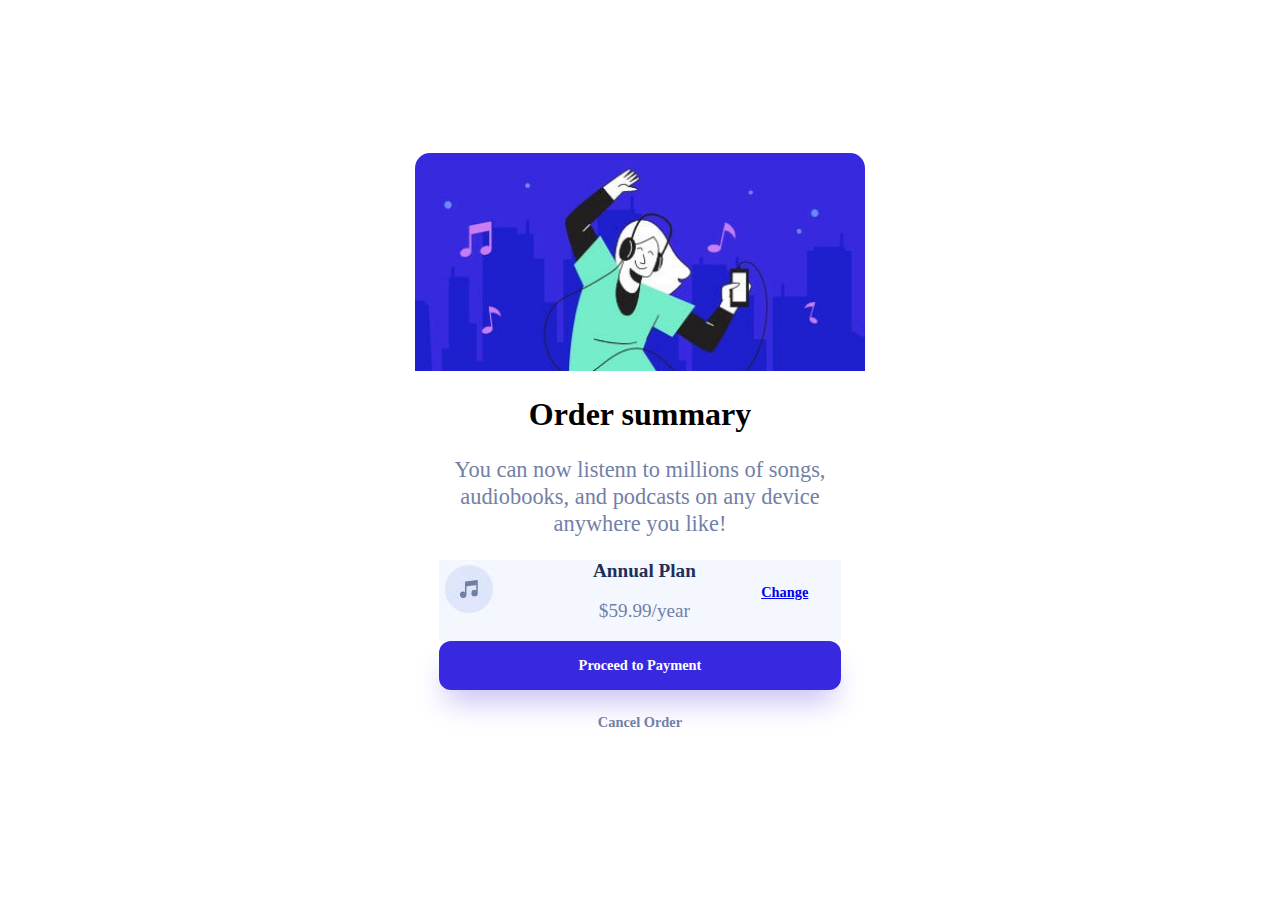
<file: Buoi_2/Bai_1.html>
<!DOCTYPE html>
<html lang="en">
<head>
    <meta charset="UTF-8">
    <meta http-equiv="X-UA-Compatible" content="IE=edge">
    <meta name="viewport" content="width=device-width, initial-scale=1.0">
    <title>Bai 1</title>
    <link rel="stylesheet" href="Bai_1.css" >
</head>
<body>
    <div class="main">
        <img class="top_main" src="ảnh.jpg" alt=" ">
        <div class="bt_main">
            <h1>Order summary</h1>
            <p class="main_p">You can now listenn to millions of songs, audiobooks, and podcasts on any device anywhere you like!</p>
            <div class="main_plan">
                <img src="icon_music.jpg" alt=" ">
                <div class="plan_1">
                    <strong>Annual Plan</strong>
                    <p>$59.99/year</p>
                </div>
                <div class ="plan_3">
                    <a href="#">Change</a>
                </div>
            </div>   
            <a class="button_1" href="#">Proceed to Payment</a>
            <a class="button_2" href="#">Cancel Order</a> 
        </div>   
    </div>
</body>
</html>
</file>
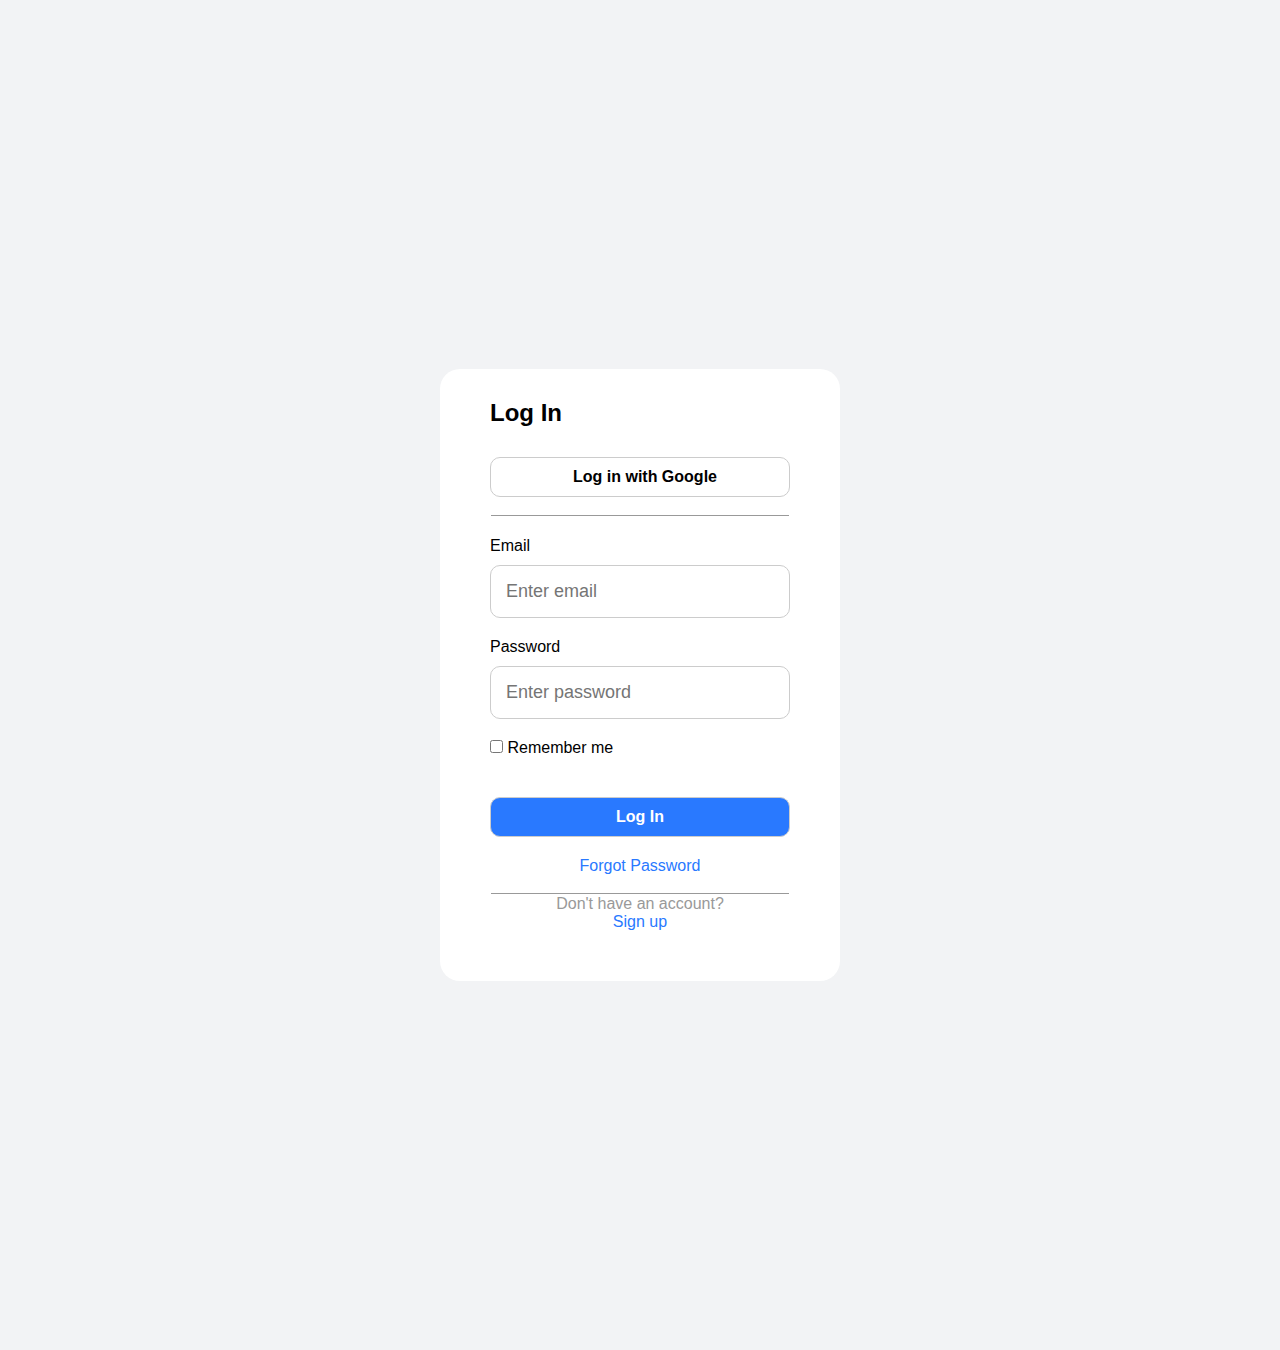
<file: Buoi_2/Bai_2.html>
<!DOCTYPE html>
<html lang="en">
<head>
    <meta charset="UTF-8">
    <meta http-equiv="X-UA-Compatible" content="IE=edge">
    <meta name="viewport" content="width=device-width, initial-scale=1.0">
    <title>Bai 2</title>
    <link rel="stylesheet" href="Bai_2.css">
    <link rel="stylesheet" href="https://cdnjs.cloudflare.com/ajax/libs/font-awesome/6.0.0-beta2/css/all.min.css"
        integrity="sha512-YWzhKL2whUzgiheMoBFwW8CKV4qpHQAEuvilg9FAn5VJUDwKZZxkJNuGM4XkWuk94WCrrwslk8yWNGmY1EduTA=="
        crossorigin="anonymous" referrerpolicy="no-referrer" />
</head>
<body>
    <div class="login">
        <div class="login-social">
            <h2 class="login-heading">Log In</h2>
            <i class="far fa-times-circle login-icon"></i>
        </div>

        <button class="login-btn btn-heading">
            <i class="fab fa-google login-icon"></i>
            <span class="login-btn-text">Log in with Google</span>
        </button>

        <form action="#" class="login-form" autocomplete="off">
            <label for="email" class="login-label">Email</label>
            <input type="email" id="email" class="login-input" placeholder="Enter email">
            <label class="login-label">Password</label>
            <input type="password" id="password" class="login-input" placeholder="Enter password">
            <input class="check" type="checkbox">
            <label>Remember me</label>
          </form>

          <div class="forgot">
           <button class="login-btn btn-second">
            <span>Log In</span>
           </button>
          <a href="#" class="signup-link">Forgot Password</a>
         </div>
         
        <div class="signup-already">
            <p>Don't have an account?</p>
            <a href="#" class="signup-link">Sign up</a>
          </div>
        </div>
</body>
</html>
</file>
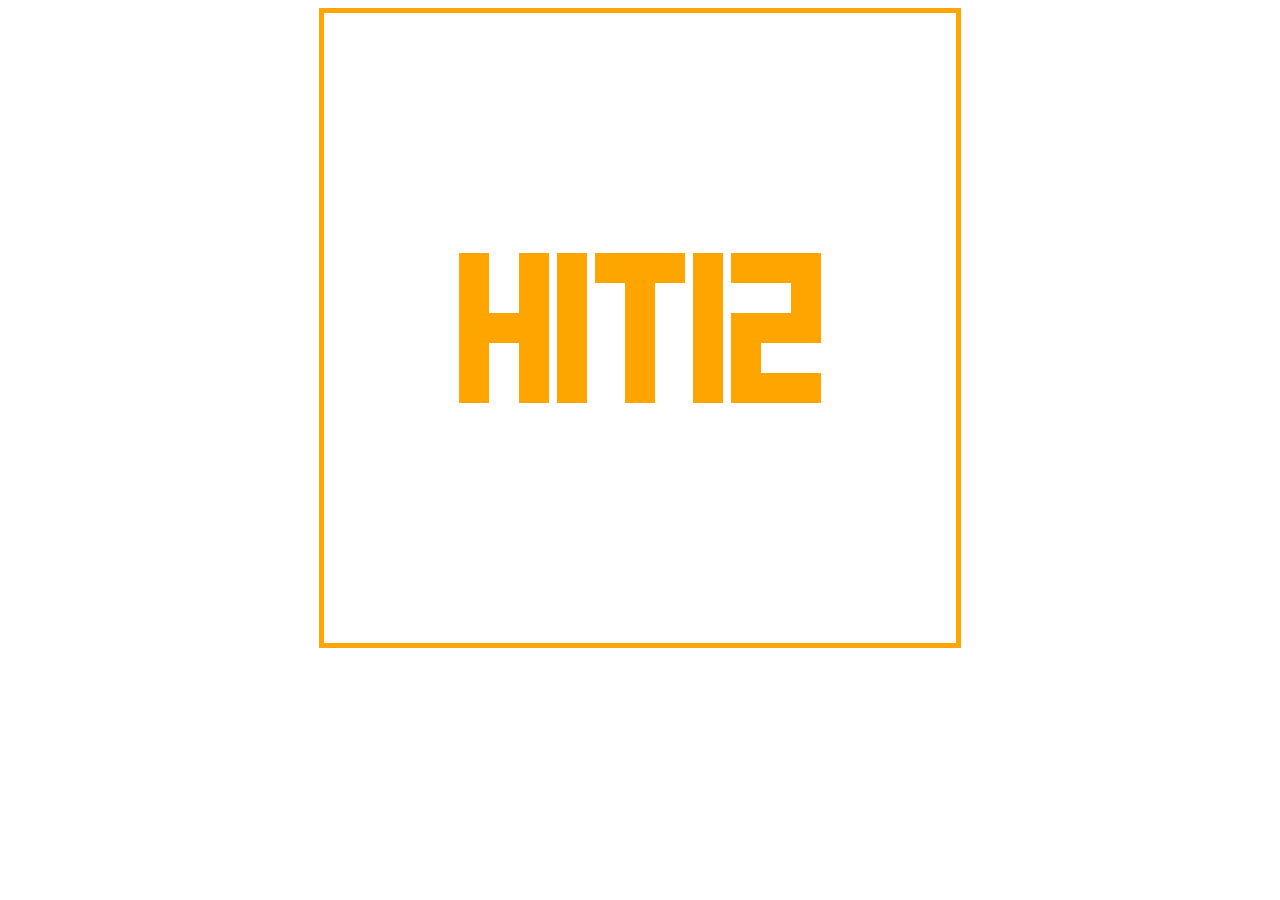
<file: Buoi_3/Bai1.html>
<!DOCTYPE html>
<html lang="en">
<head>
    <meta charset="UTF-8">
    <meta http-equiv="X-UA-Compatible" content="IE=edge">
    <meta name="viewport" content="width=device-width, initial-scale=1.0">
    <title>Bài 1</title>
    <link rel="stylesheet" href="Bai1.css">
</head>
<body>
    <div class="container">
        <div class="h-container">
            <div>
                <div class="box"></div>
                <div class="box"></div>
                <div class="box"></div>
                <div class="box"></div>
                <div class="box"></div>
            </div>
            <div class="box"></div>
            <div>
                <div class="box"></div>
                <div class="box"></div>
                <div class="box"></div>
                <div class="box"></div>
                <div class="box"></div>
            </div>
            
        </div>
        <div class="i-container">
            <div>
                <div class="box"></div>
                <div class="box"></div>
                <div class="box"></div>
                <div class="box"></div>
                <div class="box"></div>
            </div>
        </div>
        <div class="t-container">
            <div class="t-box">
                <div class="box"></div>
                <div class="box"></div>
                <div class="box"></div>
            </div>
            <div>
                <div class="box"></div>
                <div class="box"></div>
                <div class="box"></div>
                <div class="box"></div>
            </div>
        </div>
        <div class="i-container">
            <div class="box"></div>
            <div class="box"></div>
            <div class="box"></div>
            <div class="box"></div>
            <div class="box"></div>
        </div>
        <div class="two-container">
            <div class="c-box">
                <div class="c1">
                    <div class="box"></div>
                    <div class="box"></div>
                    <div class="box"></div>
                </div>
                <div class="c2">
                    <div class="box"></div>
                </div>
            </div>
            <div class="c2-box">
                <div class="c1">
                    <div class="box"></div>
                    <div class="box"></div>
                    <div class="box"></div>
                </div>
                <div class="c2">
                    <div class="box"></div>
                </div>
            </div>
            <div class="c3-box">
                <div class="box"></div>
                <div class="box"></div>
                <div class="box"></div>
            </div>
        </div>
    </div>
</body>
</html>
</file>
<file: Buoi_2/Bai_1.css>
body{
    background-image: url("https://kenh14cdn.com/2020/9/25/hinh-nen-iphone-11-1600990116056809485952.jpg");
    background-repeat: no-repeat;
    background-position: top;
    background-size: 100%;
    align-items: center;
    display: flex;
    height: 100vh;
}
.main{
    margin-top: 40px;
    border-radius: 15px;
    background-color: white;
    margin: 0 auto;
    max-width: 450px;
}
.top_main{
    border-top-right-radius: 15px;
    border-top-left-radius: 15px;
             width:100%;        
}
.bt_main{ padding: 0 1.5rem 2rem 1.5rem;}
h1,p{
    text-align:center
}
.main_p{
    line-height: 1.7rem;
    font-size: 1.4rem;
    color: hsl(224, 23%, 55%);
}
.main_plan{
    display: grid;
    grid-auto-flow: column;
    background-color:hsl(225, 100%, 98%);
    text-align:center
}
.plan_1 strong{
    font-weight: 900;
    font-size: 1.2rem;
    color: hsl(223, 47%, 23%);
}
.plan_1 p{
    line-height: 1.3rem;
    font-size: 1.2rem;
    color: hsl(224, 23%, 55%);
}
.plan_3{color:blue;
    display: block;
    margin-top: 1.5rem;
    text-decoration: none;
    font-weight: 900;
    font-size: 0.9rem;
    text-align: center;
}
.button_1{
    display: block;
    background-color: hsl(245, 75%, 52%);
    padding: 1rem 0;
    text-decoration: none;
    font-weight: 700;
    font-size: 0.9rem;
    text-align: center;
    color: white;
    border-radius: 12px;
    box-shadow: 0 18px 30px -7px rgb(197, 189, 245);
}
.button_2{
    display: block;
    margin-top: 1.5rem;
    text-decoration: none;
    font-weight: 900;
    font-size: 0.9rem;
    text-align: center;
    color: hsl(224, 23%, 55%);
}
</file>
<file: Buoi_2/Bai_2.css>
* {
    margin: 0;
    padding: 0;
    box-sizing: border-box;
}

html {
    font-family: 'Poppins', sans-serif;
}

body {
    width: 100%;
    height: 150vh;
    background-color: #f2f3f5;
    display: flex;
    align-items: center;
    justify-content: center;
}

.login {
    padding: 30px 50px;
    background-color: #fff;
    width: 100%;
    max-width: 400px;
    border-radius: 20px;
}

.login-social {
    display: flex;
    justify-content: space-between;
    margin-bottom: 30px;
}

.login-btn {
    font-size: 16px;
    font-weight: bold;
    padding: 10px;
    border-radius: 10px;
    width: 100%;
    background-color: #fff;
    border: 1px solid #ccc;
}

.login-btn-text {
    margin-left: 10px;
  
}
.login-icon {
    color: #999;
}

.login-btn.btn-heading {
    position: relative;
}

.login-btn.btn-second {
    background-color: #2979ff;
    color: #fff;
    margin: 20px 0;
    opacity: 1;
    position: relative;
    cursor: pointer;
}

.login-btn.btn-second::after {
    content: "";
    width: 100%;
    height: 1px;
    background-color: #999;
    position: absolute;
    top: 250%;
    left: 0;
}

.login-btn.btn-heading::after {
    content: "";
    width: 100%;
    height: 1px;
    background-color: #999;
    position: absolute;
    top: 150%;
    left: 0;
}

.login-btn.btn-second:hover
{
    opacity: 0.8;
}

.login-form {
    margin-top: 40px;
}

.login-label {
    font-size: 16px;
    display: inline-block;
    cursor: pointer;
    margin-bottom: 10px;
    font-weight: 500;
}

.login-input {
    display: block;
    padding: 15px;
    margin-bottom: 20px;
    width: 100%;
    border-radius: 10px;
    border: 1px solid #ccc;
    outline: none;
    font-size: 18px;
    font-weight: 500;
}

.signup-already, .forgot{
    font-size: 16px;
    color: #999;
    text-align: center;
    margin: 20px 0;
}

.signup-link{
    color: #2979ff; 
    text-decoration: none;
}
</file>
<file: Buoi_3/Bai1.css>
.container{
    
    width: 50%;
    margin: 0 auto;
    height: 70vh;
    border: 5px solid orange;
    display: flex;
    justify-content: center;
    align-items: center;
    gap: 0.5rem;
}
.box{
    width: 30px;
    height: 30px;
    background-color: orange;
    /* margin: 1rem; */
}
.h-container{
    display: flex;
    justify-content: center;
    align-items: center;
}
.t-container{
    display: flex;
    flex-direction: column;
    align-items: center;
    
}
.t-box{
    display: flex;
}
.two-container{
    display: flex;
    flex-direction: column;
    
}
.c-box{
    display: flex;
    flex-direction: column;
    align-items: flex-end;
    
}
.c2-box{
    display: flex;
    flex-direction: column;
    align-items: flex-start;
    
}
.c3-box{
    display: flex;
}
.c1{
    display: flex;
}
</file>
